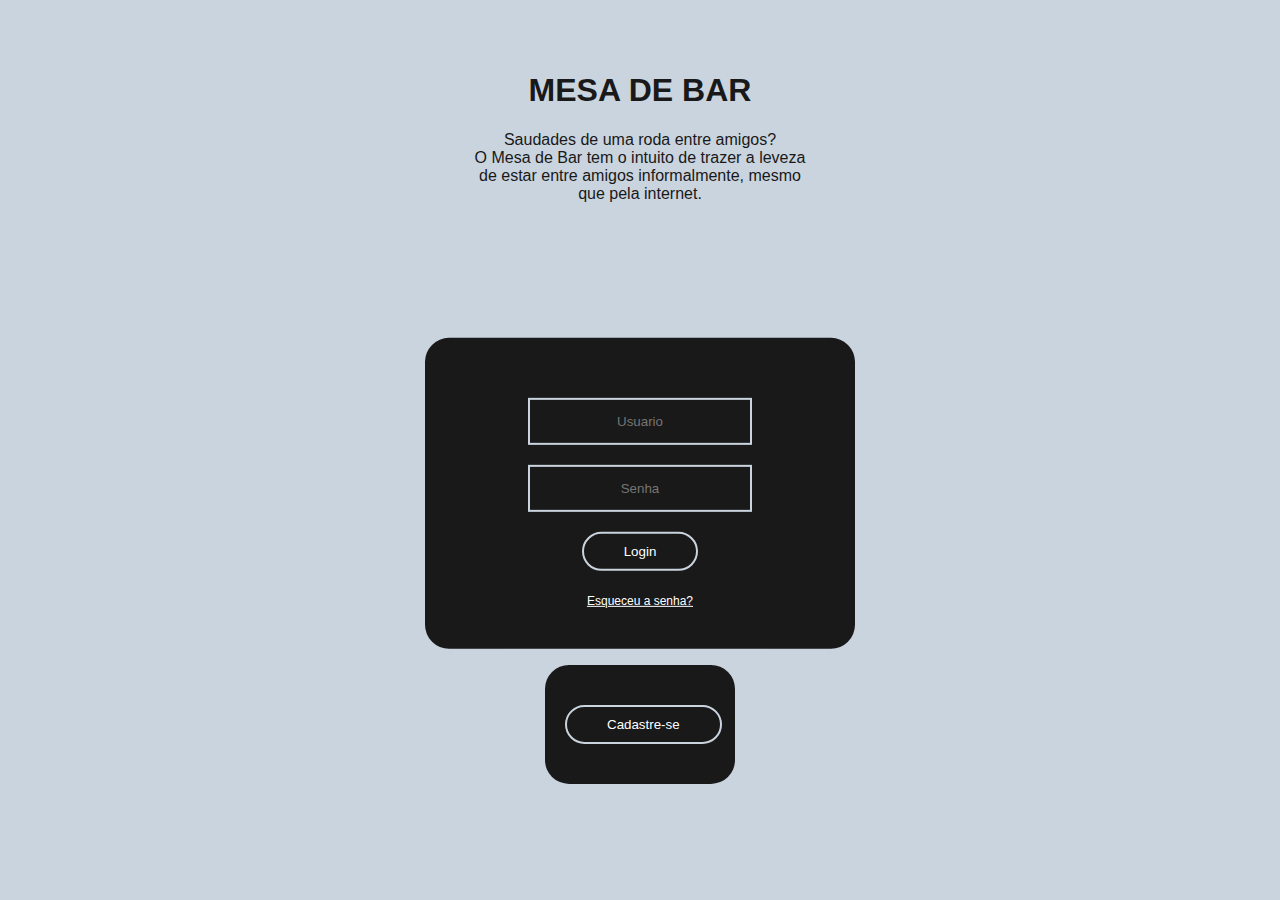
<file: Animated Login Form/pag_1-login.html>
<!DOCTYPE html>
<html lang="en" dir="ltr">

<head>
  <meta charset="utf-8">
  <title>Login - Mesa de bar</title>
  <link rel="stylesheet" href="style_login.css">
</head>

<body>
  <form class="box-login" action="https://5puxz34xsh.execute-api.us-east-1.amazonaws.com/chat-mesa-de-bar/1-login" method="post">
    <input type="text" name="nome_usuario" placeholder="Usuario">
    <input type="password" name="senha_usuario" placeholder="Senha">
    <input type="submit" value="Login">
    <a href="https://chat-mesa-de-bar.s3.amazonaws.com/pag_7-esqueceu-senha.html"> Esqueceu a senha? </a>
  </form>
    <form class="box-cadastro" action="https://5puxz34xsh.execute-api.us-east-1.amazonaws.com/chat-mesa-de-bar/2-cadastro" method="post">
      <input type="submit" value="Cadastre-se">
    </form>

  <div class="text-box">
    <h1>MESA DE BAR</h1>
    <span>
      Saudades de uma roda entre amigos?<br>
      O Mesa de Bar tem
      o intuito de trazer a leveza de estar entre amigos
      informalmente, mesmo que pela internet.
    </span>
  </div>
</body>
</html>
</file>
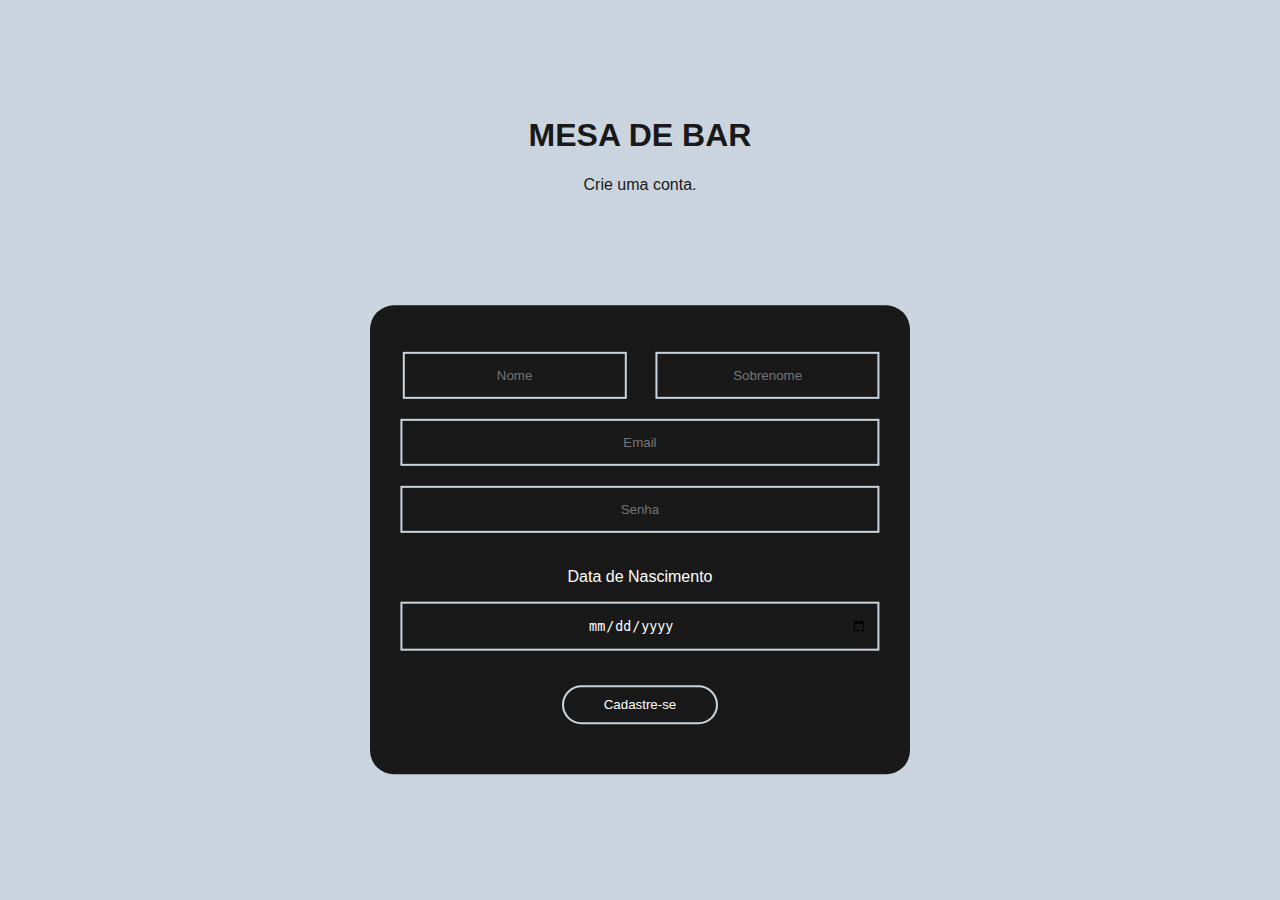
<file: Animated Login Form/pag_2-cadastro.html>
<!DOCTYPE html>
<html lang="en" dir="ltr">

<head>
    <meta charset="UTF-8">
    <title>Cadastrar - Mesa de Bar</title>
    <link rel="stylesheet" href="style_cadastro.css">
</head>

<body>
    <div class="text-box">
        <h1>MESA DE BAR</h1>
        <p> Crie uma conta. </p>
    </div>
    <form class="box" action="https://5puxz34xsh.execute-api.us-east-1.amazonaws.com/chat-mesa-de-bar/1-login" method="post">
        <input type="name" name="nome_usuario" placeholder="Nome">
        <input type="surname" name="sobrenome_usuario" placeholder="Sobrenome">
        <input type="email" name="email" placeholder="Email">
        <input type="password" name="senha_usuario" placeholder="Senha">
        <p>Data de Nascimento</p>
        <input type="date" name="data_nascimento">
        <input type="submit" value="Cadastre-se">
    </form>
</body>
</html>
</file>
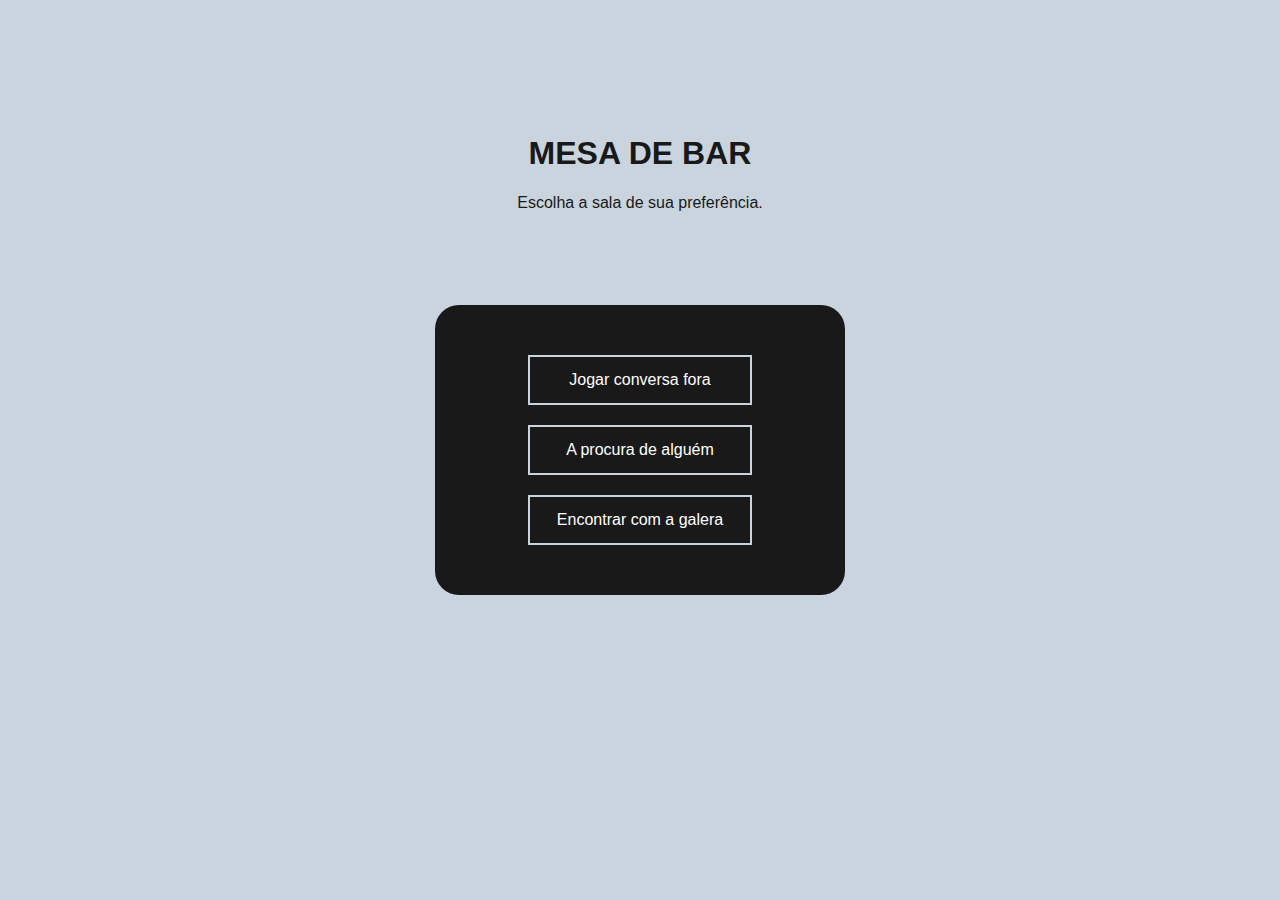
<file: Animated Login Form/pag_3-escolha-chats.html>
<!DOCTYPE html>
<html lang="en" dir="ltr">

<head>
    <meta charset="UTF-8">
    <title>Salas - Mesa de Bar</title>
    <link rel="stylesheet" href="style_escolha-chats.css">
</head>

<body>
    <div class="text-box">
        <h1>MESA DE BAR</h1>
        <p> Escolha a sala de sua preferência. </p>
    </div>
    <div class="box">
        <a class="jcv" href="pag_4-jogarConversaFora.html">Jogar conversa fora</a>
        <a class="apa" href="pag_5-procura-alguem.html">A procura de alguém</a>
        <a class="ecg" href="pag_6-encontrar-galera.html">Encontrar com a galera</a>
    </div>
</body>
</html>
</file>
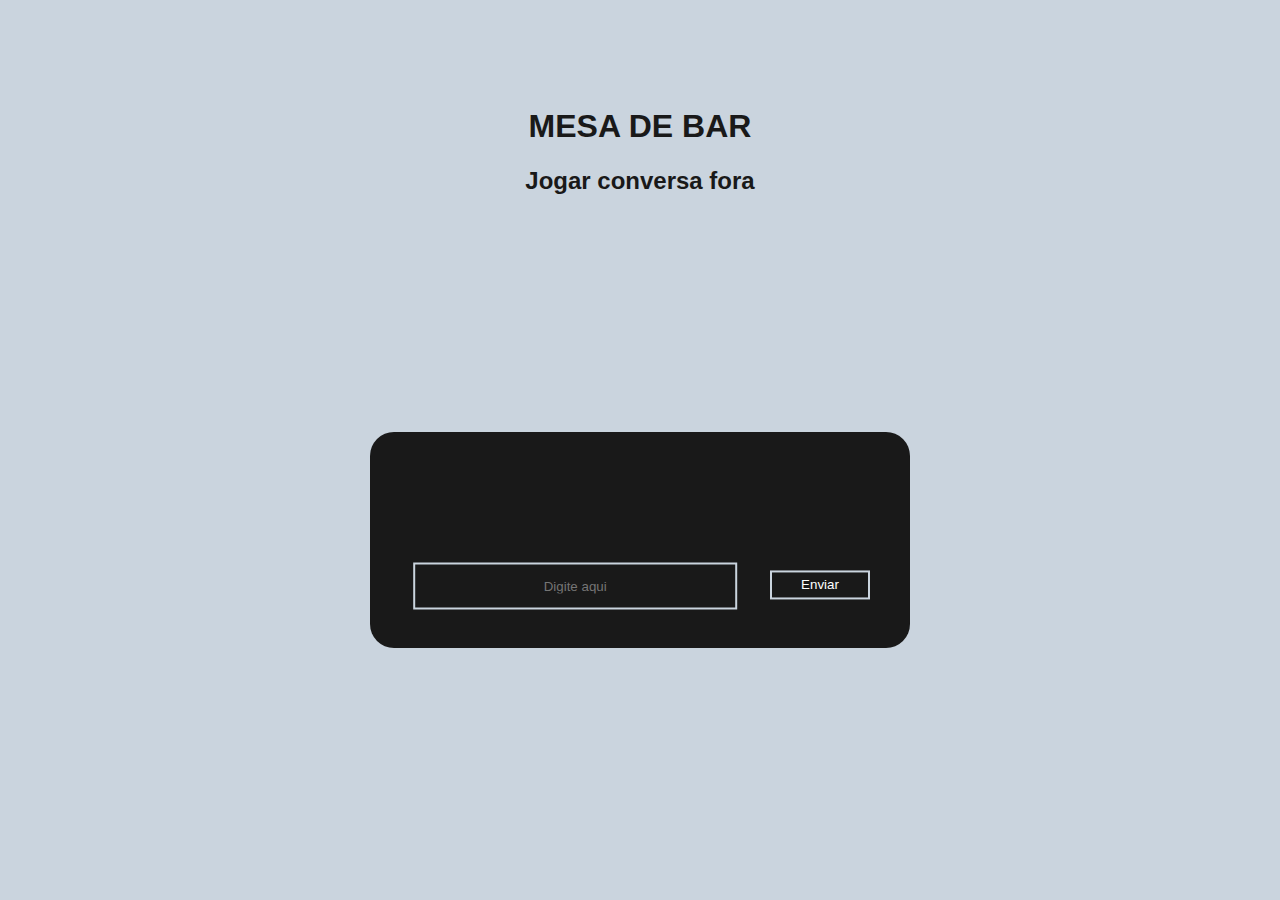
<file: Animated Login Form/pag_4-jogarConversaFora.html>
<!DOCTYPE html>
<html lang="en" dir="ltr">

<head>
    <meta charset="UTF-8">
    <title>Jogar conversa fora - Mesa de Bar</title>
    <link rel="stylesheet" href="style_chats.css">
</head>

<body>
    <div class="text-box">
        <h1>MESA DE BAR</h1>
        <h2>Jogar conversa fora</h2>
    </div>
    <form class="box" action="https://5puxz34xsh.execute-api.us-east-1.amazonaws.com/chat-mesa-de-bar/4-jogar-conversa-fora" method="POST">
        <input type="text" name="mensagem" id="msg" Name="msg" placeholder="Digite aqui">
        <button type-"button" onclick="enviaMsg">Enviar</button> 
    </form>
    
</body>
</html>
</file>
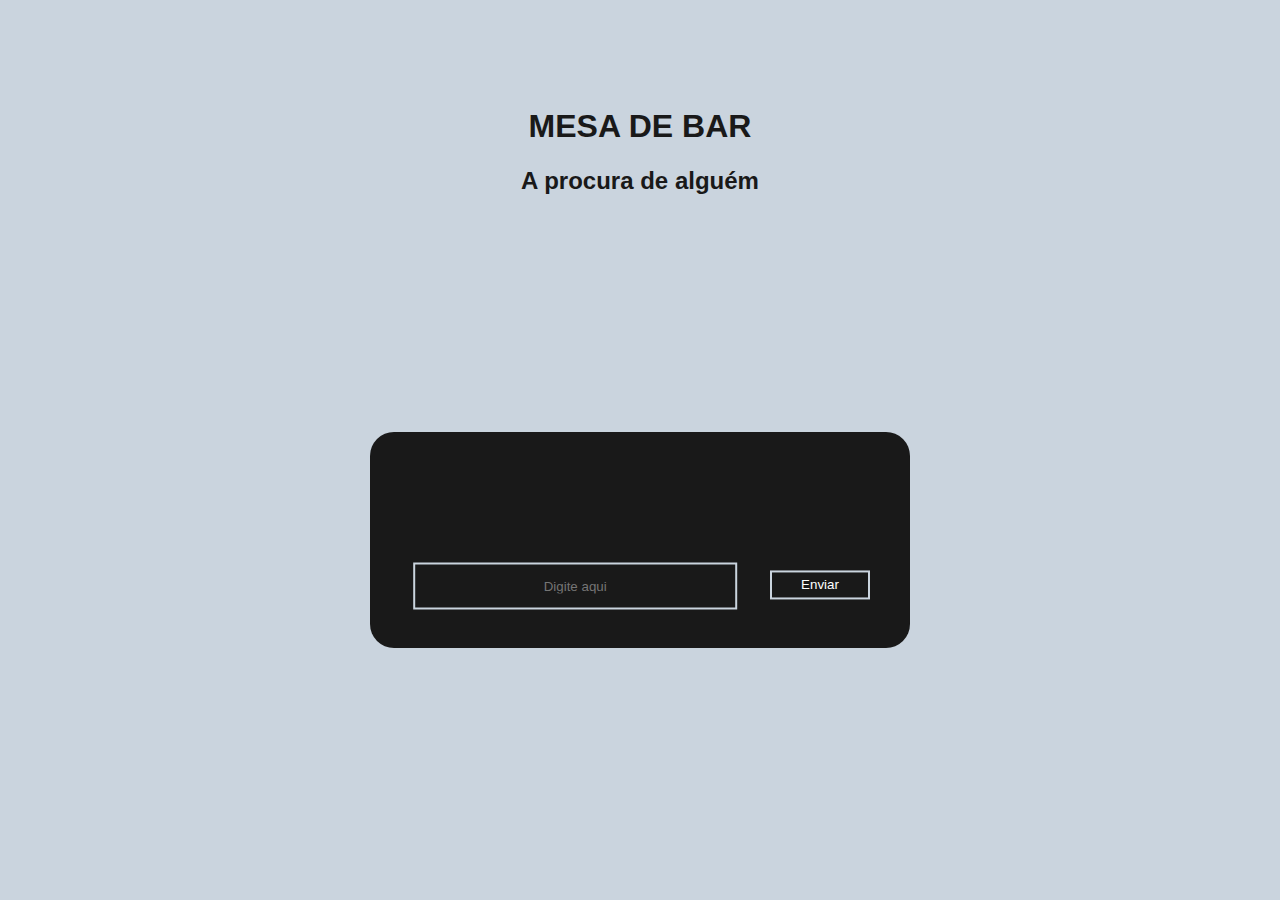
<file: Animated Login Form/pag_5-procura-alguem.html>
<!DOCTYPE html>
<html lang="en" dir="ltr">

<head>
    <meta charset="UTF-8">
    <title>A procura de alguém - Mesa de Bar</title>
    <link rel="stylesheet" href="style_chats.css">
</head>

<body>
    <div class="text-box">
        <h1>MESA DE BAR</h1>
        <h2>A procura de alguém</h2>
    </div>
        <form class="box" action="https://5puxz34xsh.execute-api.us-east-1.amazonaws.com/chat-mesa-de-bar/5-procura-alguem" method="post">
            <input type="text" name="mensagem" id="msg" Name="msg" placeholder="Digite aqui">
            <button type-"button" onclick="enviaMsg">Enviar</button> 
        </form>
    
</body>
</html>
</file>
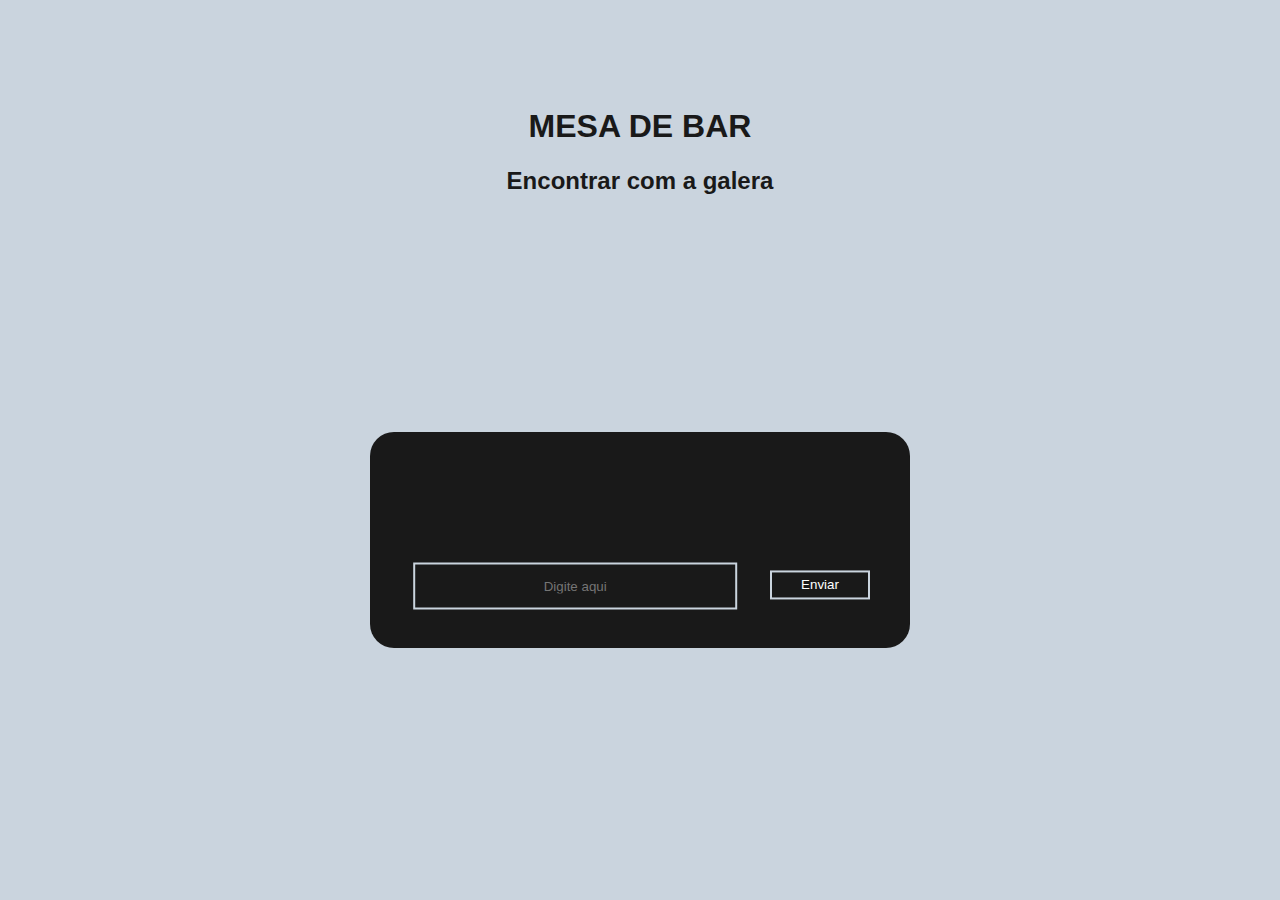
<file: Animated Login Form/pag_6-encontrar-galera.html>
<!DOCTYPE html>
<html lang="en" dir="ltr">

<head>
    <meta charset="UTF-8">
    <title>Encontrar com a galera - Mesa de Bar</title>
    <link rel="stylesheet" href="style_chats.css">
</head>

<body>
    <div class="text-box">
        <h1>MESA DE BAR</h1>
        <h2>Encontrar com a galera</h2>
    </div>
        <form class="box" action="https://5puxz34xsh.execute-api.us-east-1.amazonaws.com/chat-mesa-de-bar/6-encontrar-galera" method="post">
            <input type="text" name="mensagem" id="msg" Name="msg" placeholder="Digite aqui">
            <button type-"button" onclick="enviaMsg">Enviar</button>
        </form>
    
</body>
</html>
</file>
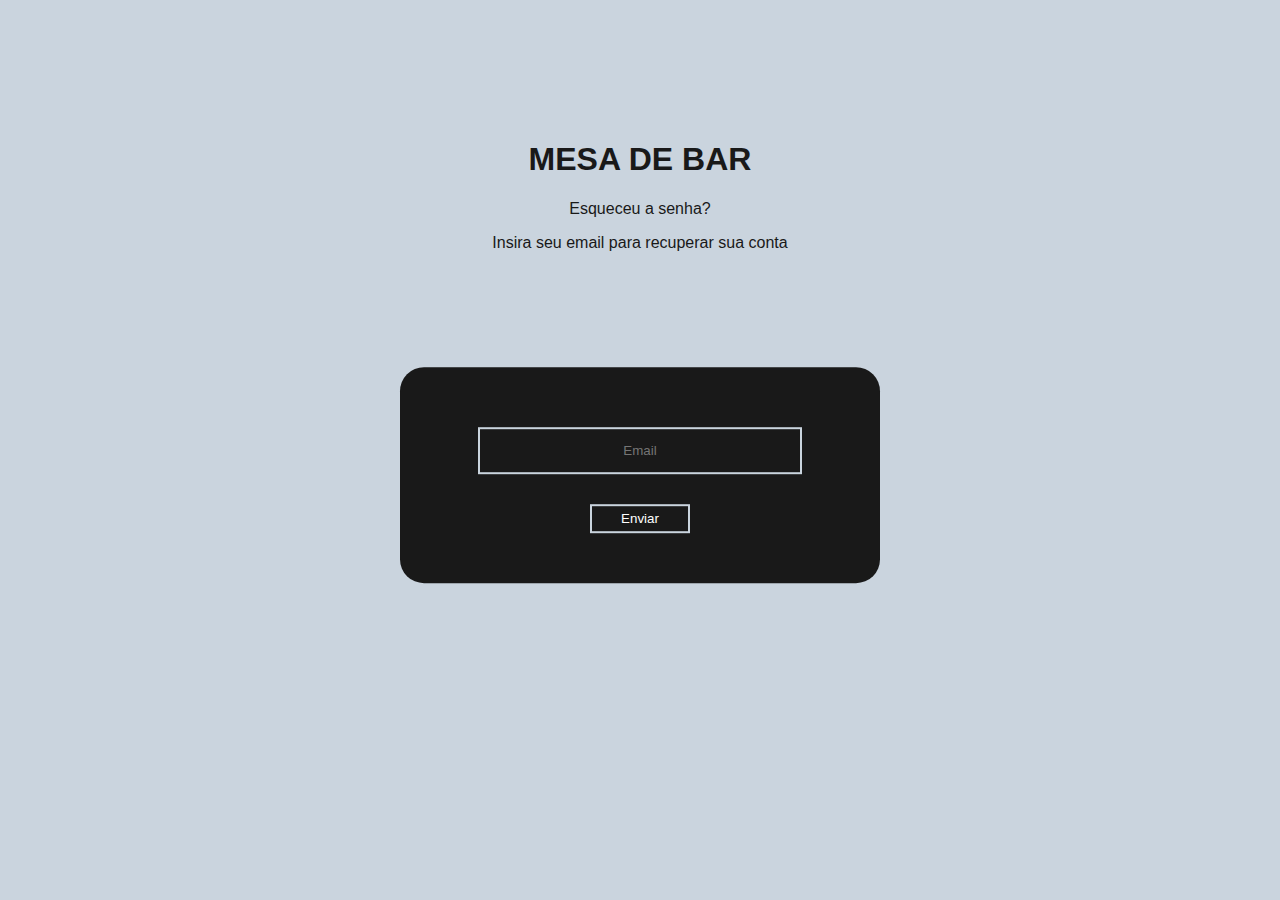
<file: Animated Login Form/pag_7-esqueceu-senha.html>
<!DOCTYPE html>
<html lang="en" dir="ltr">

<head>
    <meta charset="UTF-8">
    <title>Esqueceu a senha - Mesa de Bar</title>
    <link rel="stylesheet" href="style_senha.css">
</head>

<body>
    <div class="text-box">
        <h1>MESA DE BAR</h1>
        <p> Esqueceu a senha? </p>
        <p>Insira seu email para recuperar sua conta</p>
    </div>
    <form class="box" action="pag_1-login.html" method="post">
        <input type="email" name="email_usuario" placeholder="Email">
        <button type="button">Enviar</button>
    </form>
</body>
</html>
</file>
<file: Animated Login Form/style_login.css>
body{
  margin: 0;
  padding: 0;
  font-family: sans-serif;
  background: #cad4de;
}
.box-login{
  width: 350px;
  padding: 40px;
  position: absolute;
  top: 60%;
  left: 50%;
  transform: translate(-50%,-65%);
  background: #191919;
  text-align: center;
  border-radius: 24px;
}

.box-cadastro{
  width: 150px;
  padding: 20px;
  position: absolute;
  top: 60%;
  left: 50%;
  transform: translate(-50%, 105%);
  background: #191919;
  text-align: center;
  border-radius: 24px;
}

.box-login input[type = "text"],.box-login input[type = "password"]{
  border:0;
  background: none;
  display: block;
  margin: 20px auto;
  text-align: center;
  border: 2px solid #cad4de ;
  padding: 14px 10px;
  width: 200px;
  outline: none;
  color: white;
  transition: 0.50s;
}

.box-login input[type = "submit"], .box-cadastro input[type = "submit"]{
  border:0;
  background: none;
  display: block;
  margin: 20px auto;
  text-align: center;
  border: 2px solid #cad4de;
  padding: 10px 40px;
  outline: none;
  color: white;
  border-radius: 24px;
  transition: 0.50s;
  cursor: pointer;
  
}
.box-cadastro input[type = "submit"]:hover{
  background: #cad4de;
}

a {
  color: white;
  font-size: 12px;
}

.text-box {
  width: 350px;
  padding: 40px;
  position: absolute;
  top: 3%;
  left: 50%;
  margin-top: 100px;
  color: #191919;
  text-align: center;
  font-size: 16px;
  transform: translate(-50%,-50%);
}
</file>
<file: Animated Login Form/style_cadastro.css>
body{
    margin: 0;
    padding: 0;
    font-family: sans-serif;
    background: #cad4de;
    }


.box{
    width: 460px;
    padding: 40px;
    position: absolute;
    top: 60%;
    left: 50%;
    transform: translate(-50%,-50%);
    background: #191919;
    text-align: center;
    border-radius: 24px;
    }

.box input[type = "name"]{
    border:0;
    background: none;
    margin: 10px auto;
    text-align: center;
    border: 2px solid #cad4de ;
    padding: 14px 10px;
    width: 200px;
    outline: none;
    color: white;
    transform: translate(-5%,-50%);
    }

.box input[type = "surname"]{
    border:0;
    background: none;
    margin: 10px auto;
    margin-top: 30px;
    text-align: center;
    border: 2px solid #cad4de ;
    padding: 14px 10px;
    width: 200px;
    outline: none;
    color: white;
    transform: translate(6%, -50%);
    }

.box input[type = "email"]{
    border:0;
    background: none;
    margin: 10px auto;
    text-align: center;
    border: 2px solid #cad4de ;
    padding: 14px 10px;
    width: 455px;
    outline: none;
    color: white;
    transform: translate(-2%, -50%);
    }

.box input[type = "password"]{
    border:0;
    background: none;
    margin: 10px auto;
    text-align: center;
    border: 2px solid #cad4de ;
    padding: 14px 10px;
    width: 455px;
    outline: none;
    color: white;
    transform: translate(-2%, -50%);
    }

.box input[type = "date"]{
    border:0;
    background: none;
    margin-top: 10px ;
    text-align: center;
    border: 2px solid #cad4de ;
    padding: 14px 10px;
    width: 455px;
    outline: none;
    color: white;
    transform: translate(-2%, -50%);
    }

.box input[type = "submit"]{
    border:0;
    background: none;
    display: block;
    margin: 10px auto;
    text-align: center;
    border: 2px solid #cad4de;
    padding: 10px 40px;
    outline: none;
    color: white;
    border-radius: 24px;
    transition: 0.50s;
    cursor: pointer;
    }

.box input[type = "submit"]:hover{
    background: #cad4de;
}

.box p {
    color: white;
    text-align: center;
    display: block;
    transform: translate(0%, -80%);
    }

.text-box {
    width: 350px;
    padding: 40px;
    position: absolute;
    top: 8%;
    left: 50%;
    margin-top: 100px;
    color: #191919;
    text-align: center;
    font-size: 16px;
    transform: translate(-50%,-60%);
    }
</file>
<file: Animated Login Form/style_escolha-chats.css>
body{
    margin: 0;
    padding: 0;
    font-family: sans-serif;
    background: #cad4de;
    }

.box{
    width: 350px;
    padding: 30px;
    position: absolute;
    top: 50%;
    left: 50%;
    transform: translate(-50%,-50%);
    background: #191919;
    text-align: center;
    border-radius: 24px;
    }

.text-box {
    width: 350px;
    padding: 40px;
    position: absolute;
    top: 10%;
    left: 50%;
    margin-top: 100px;
    color: #191919;
    text-align: center;
    font-size: 16px;
    transform: translate(-50%,-60%);
    }

.jcv {
    border:0;
    background: none;
    display: block;
    margin: 20px auto;
    text-align: center;
    border: 2px solid #cad4de ;
    padding: 14px 10px;
    width: 200px;
    outline: none;
    color: white;
    transition: 0.50s;
    text-decoration: none;
}

.apa {
    border:0;
    background: none;
    display: block;
    margin: 20px auto;
    text-align: center;
    border: 2px solid #cad4de ;
    padding: 14px 10px;
    width: 200px;
    outline: none;
    color: white;
    transition: 0.50s;
    text-decoration: none;
}

.ecg {
    border:0;
    background: none;
    display: block;
    margin: 20px auto;
    text-align: center;
    border: 2px solid #cad4de ;
    padding: 14px 10px;
    width: 200px;
    outline: none;
    color: white;
    transition: 0.50s;
    text-decoration: none;
}
</file>
<file: Animated Login Form/style_chats.css>
body{
    margin: 0;
    padding: 0;
    font-family: sans-serif;
    background: #cad4de;
}

.box{
    width: 460px;
    padding: 40px;
    position: absolute;
    top: 60%;
    left: 50%;
    transform: translate(-50%,-50%);
    background: #191919;
    text-align: center;
    border-radius: 24px;
}

.box button{
    border:0;
    background: none;
    margin: 10px auto;
    text-align: center;
    border: 2px solid #cad4de ;
    padding: 5px;
    width: 100px;
    outline: none;
    color: white;
    transform: translate(180%, 5%);
}

.text-box {
    width: 350px;
    padding: 40px;
    position: absolute;
    top: 8%;
    left: 50%;
    margin-top: 100px;
    color: #191919;
    text-align: center;
    font-size: 16px;
    transform: translate(-50%,-60%);
}

.box input[type = "text"] {
    border:0;
    background: none;
    display: block;
    margin: 20px auto;
    text-align: center;
    border: 2px solid #cad4de ;
    padding: 14px 10px;
    width: 300px;
    outline: none;
    color: white;
    transition: 0.50s;
    transform: translate(-20%, 150%);
    }
</file>
<file: Animated Login Form/style_senha.css>
body{
    margin: 0;
    padding: 0;
    font-family: sans-serif;
    background: #cad4de;
    }

.box{
    width: 400px;
    padding: 40px;
    position: absolute;
    top: 60%;
    left: 50%;
    transform: translate(-50%,-80%);
    background: #191919;
    text-align: center;
    border-radius: 24px;
}

.text-box {
    width: 350px;
    padding: 40px;
    position: absolute;
    top: 13%;
    left: 50%;
    margin-top: 100px;
    color: #191919;
    text-align: center;
    font-size: 16px;
    transform: translate(-50%,-60%);
}

.box input[type = "email"] {
    border:0;
    background: none;
    display: block;
    margin: 20px auto;
    text-align: center;
    border: 2px solid #cad4de ;
    padding: 14px 10px;
    width: 300px;
    outline: none;
    color: white;
    transition: 0.50s;
    transform: translate(0%, 0%);
    }

.box button{
    border:0;
    background: none;
    margin: 10px auto;
    text-align: center;
    border: 2px solid #cad4de ;
    padding: 5px;
    width: 100px;
    outline: none;
    color: white;
    transform: translate(0%, 0%);
}
</file>
